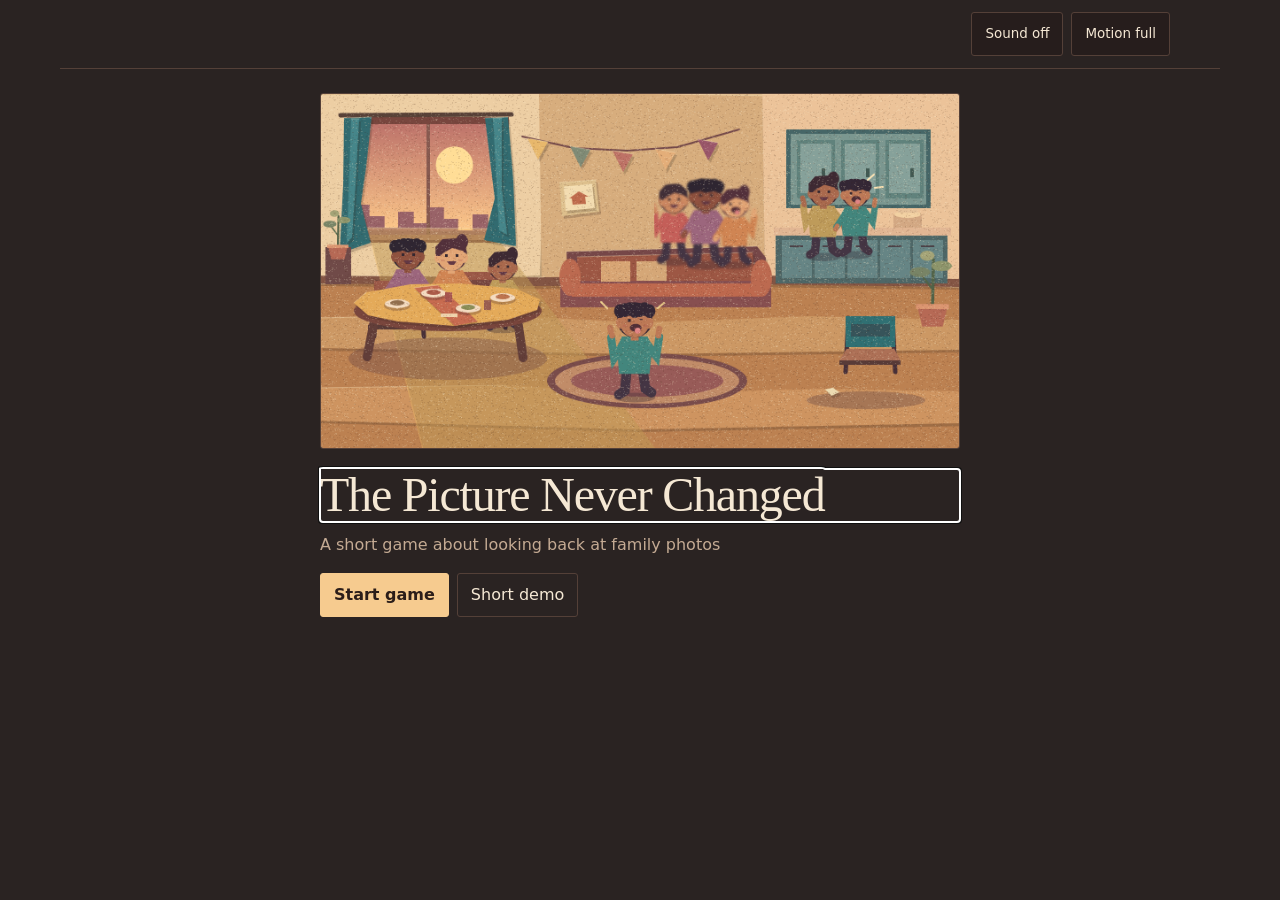
<file: index.html>
<!doctype html>
<html lang="en">
<head>
  <meta charset="utf-8">
  <meta name="viewport" content="width=device-width, initial-scale=1">
  <meta name="description" content="A short interactive story about family photographs and time.">
  <title>The Picture Never Changed</title>
  <link rel="stylesheet" href="./style.css">
</head>
<body>
  <header>
    <div class="brand">The Picture Never Changed</div>
    <div class="settings">
      <button id="sound" aria-pressed="false">Sound off</button>
      <button id="motion">Motion</button>
      <button id="restart" hidden>Restart</button>
    </div>
  </header>

  <main id="game"></main>

  <dialog id="reset">
    <p>Start over? This clears the photographs from this playthrough.</p>
    <form method="dialog" class="actions">
      <button value="cancel" autofocus>Keep playing</button>
      <button value="restart" class="primary">Start over</button>
    </form>
  </dialog>

  <script src="./rooms.js"></script>
  <script src="./game.js"></script>
</body>
</html>
</file>
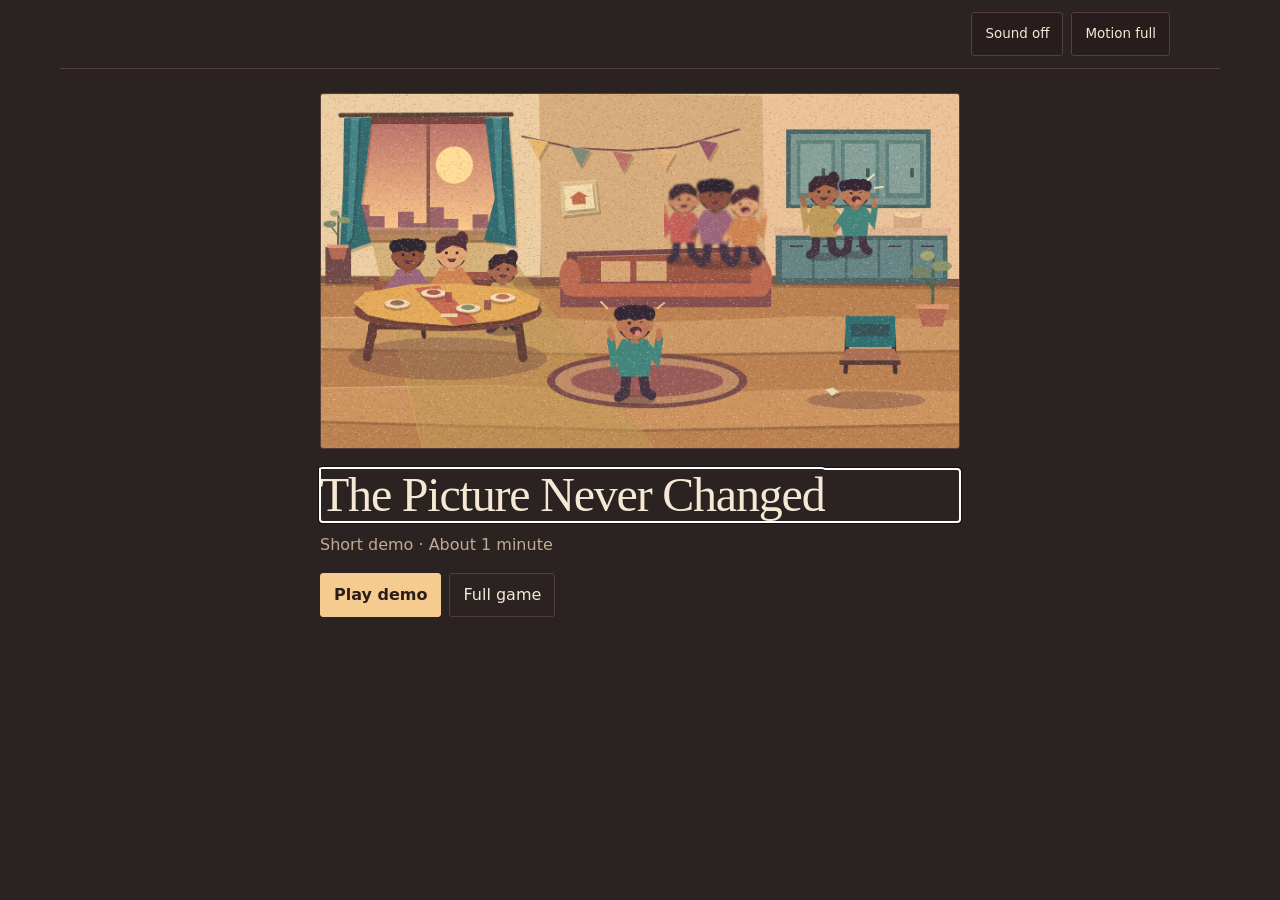
<file: demo.html>
<!doctype html>
<html lang="en">
<head>
  <meta charset="utf-8">
  <meta name="viewport" content="width=device-width, initial-scale=1">
  <meta http-equiv="refresh" content="0; url=./index.html?demo=1">
  <title>The Picture Never Changed | Teacher Demo</title>
</head>
<body>
  <p><a href="./index.html?demo=1">Launch the teacher demo</a></p>
</body>
</html>
</file>
<file: style.css>
:root{color-scheme:dark; --ink:#f5e8d4; --muted:#c4aa93; --edge:#544038; --accent:#f6cb8f; --panel:#261d1c}
*{box-sizing:border-box}
body{margin:0; background:radial-gradient(ellipse at 20% 0%,#392723,#1b1518 72%); color:var(--ink); font:16px/1.5 system-ui,sans-serif; min-height:100vh}
body[data-age="17"]{background:radial-gradient(ellipse at 20% 0%,#403046,#1c1725 72%); --panel:#282032; --edge:#594760}
body[data-age="25"]{background:radial-gradient(ellipse at 20% 0%,#273745,#151a24 72%); --panel:#1e2833; --edge:#455261}
header,main,footer{max-width:1160px; margin:auto; padding-inline:clamp(16px,4vw,50px)}
header{display:flex; justify-content:space-between; align-items:center; gap:16px; padding-block:20px; border-bottom:1px solid var(--edge)}
.brand,.eyebrow,footer{font:700 .78rem/1.5 ui-monospace,monospace; letter-spacing:.13em; text-transform:uppercase; color:var(--accent)}
.settings,.actions,.tabs,.moments{display:flex; gap:8px; flex-wrap:wrap}
button{font:inherit; color:inherit; background:var(--panel); border:1px solid var(--edge); border-radius:7px; padding:9px 13px; cursor:pointer; min-height:44px}
button:hover{border-color:var(--accent)}
button:disabled{opacity:.48; cursor:default}
button:focus-visible,canvas:focus-visible,a:focus-visible{outline:3px solid var(--accent); outline-offset:3px}
.download{display:inline-flex; align-items:center; padding:9px 13px; border:1px solid var(--edge); border-radius:7px; color:inherit; text-decoration:none}
.download:hover{border-color:var(--accent)}
.primary{background:var(--accent); color:#2b1d19; border-color:var(--accent); font-weight:750}
.on{border-color:var(--accent); color:var(--accent)}
.settings button{font-size:.84rem}
main{padding-block:clamp(24px,5vw,60px)}
.layout{display:grid; grid-template-columns:minmax(0,1.8fr) minmax(245px,1fr); gap:clamp(18px,4vw,44px); align-items:center}
h1,h2{font-family:Georgia,serif; font-weight:400; line-height:.98; letter-spacing:-.045em; margin:.25em 0 .35em}
h1{font-size:clamp(3.2rem,7.2vw,7rem)}
h2{font-size:clamp(2.5rem,5vw,4.5rem)}
p{margin:.65em 0 1em}
.muted{color:var(--muted)}
.scene{position:relative; overflow:hidden; border-radius:12px; border:1px solid var(--edge); background:#242027; box-shadow:0 18px 42px #0005}
canvas{width:100%; height:auto; display:block; image-rendering:pixelated; touch-action:none}
.camera{cursor:crosshair}
.photo{padding:12px 12px 21px; background:#efe2c8; color:#322521; border-radius:3px; box-shadow:0 14px 35px #0006; margin:0}
.photo img{display:block; width:100%; height:auto; aspect-ratio:3/2; image-rendering:pixelated; background:#31252b}
.photo figcaption{font:1.25rem/1.35 Georgia,serif; padding:14px 3px 0}
.film{display:flex; flex-wrap:wrap; gap:8px; margin:16px 0}
.film button{width:76px; height:59px; padding:4px; background:#efe2c8; border:2px solid #958169; border-radius:3px}
.film button.on{border-color:#f6cb8f; outline:2px solid #f6cb8f; outline-offset:2px}
.film img{width:100%; height:100%; object-fit:contain; image-rendering:pixelated}
.film button.seen::after{content:"✓"; position:absolute; right:3px; bottom:2px; color:#1d1716; background:#efe2c8; padding:0 3px; border-radius:2px; font-size:.8rem}
.film button{position:relative}
.choices{display:grid; gap:8px}
.choices button{text-align:left}
.strip{font-size:.85rem; margin-top:14px}
.strip button{font-size:inherit}
.quote{font:1.35rem/1.35 Georgia,serif}
.note{min-height:3em}
.dialogue{border-left:2px solid var(--accent); padding-left:14px}
.stage-title{margin-bottom:20px}
.stage-title h2{margin-bottom:12px}
.intro .scene{order:2}
.intro{grid-template-columns:1fr 1.22fr}
.intro p{max-width:34ch}
footer{color:var(--muted); border-top:1px solid var(--edge); padding-block:15px}
.flash{animation:flash .24s ease-out}
@keyframes flash{from{box-shadow:inset 0 0 0 100vmax #fff5}
to{box-shadow:inset 0 0 0 100vmax #fff0}
}
.scene::after{content:""; position:absolute; inset:0; pointer-events:none}
.scene.flash::after{animation:flash .24s ease-out}
dialog{background:var(--panel); color:var(--ink); border:1px solid var(--edge); border-radius:12px; padding:24px; max-width:min(92vw,430px)}
dialog::backdrop{background:#08070bba}
@media(max-width:720px){.layout,.intro{grid-template-columns:1fr; gap:20px}
.intro .scene{order:0}
header{align-items:flex-start; flex-direction:column; gap:8px; padding-block:13px}
.settings button{min-height:44px}
main{padding-block:22px}
.film button{width:58px; height:48px}
.camera-layout{align-items:start}
}
@media(prefers-reduced-motion:reduce){*{animation:none!important}
}
/* Keep the room and camera controls at the center of the screen. */
body { background: #2a2322; }
body[data-age="17"] { background: #2a2531; }
body[data-age="25"] { background: #212933; }
header { padding-block: 12px; }
main { padding-block: 24px; }
.brand { font: bold 1rem system-ui, sans-serif; letter-spacing: 0; text-transform: none; }
.eyebrow { font: .9rem system-ui, sans-serif; letter-spacing: 0; text-transform: none; }
h1, h2 { font-size: clamp(1.8rem, 4vw, 3rem); line-height: 1.1; letter-spacing: -.025em; }
button, .download, .scene { border-radius: 3px; }
.scene, .photo { box-shadow: none; }
.film { max-height: 200px; overflow-y: auto; padding: 3px; }

/* Camera chapters keep the room above a compact control strip. */
body[data-chapter="camera"] header,
body[data-chapter="present"] header {
  max-width: none;
  padding-inline: clamp(12px, 3vw, 38px);
}
body[data-chapter="camera"] main,
body[data-chapter="present"] main {
  max-width: none;
  padding: 0;
}
.camera-stage .scene {
  display: flex;
  justify-content: center;
  background: #171315;
  border: 0;
  border-radius: 0;
}
.camera-stage canvas {
  width: min(100%, max(280px, calc((100svh - 385px) * 1.8)));
  height: auto;
  image-rendering: auto;
}
.camera-controls {
  display: grid;
  grid-template-columns: minmax(0, 1fr) auto;
  align-items: center;
  gap: 8px 20px;
  padding: 14px clamp(12px, 3vw, 38px);
}
.camera-heading h2 { margin: 2px 0; }
.camera-heading .eyebrow {
  font-family: ui-monospace, monospace;
  letter-spacing: .06em;
}
.camera-instructions, .camera-controls .moments,
.camera-controls .film, .camera-controls .note {
  grid-column: 1 / -1;
  margin: 0;
}
.camera-controls .film:empty, .camera-controls .note:empty { display: none; }
.camera-controls .note { min-height: 0; }
@media (max-width: 600px) {
  .camera-controls { grid-template-columns: minmax(0, 1fr); }
  .camera-stage canvas {
    width: min(100%, max(220px, calc((100svh - 430px) * 1.8)));
  }
  .camera-controls { gap: 6px; padding-block: 10px; }
  .camera-heading h2 { font-size: 1.55rem; }
  .camera-controls .moments button { font-size: .83rem; padding-inline: 9px; }
}


body[data-chapter="title"] header { justify-content: flex-end; }
body[data-chapter="title"] .brand { display: none; }
.title-page { max-width: 640px; margin: 0 auto; }
.title-page .scene { margin-bottom: 20px; }
.title-page canvas { image-rendering: auto; }
.title-page h1 { margin-bottom: 8px; }
.camera-controls .film { flex-wrap: nowrap; overflow-x: auto; }
.camera-controls .film button { flex: 0 0 auto; }
.camera-controls .note { margin-bottom: 0; }

/* Compact-camera playback. The saved image is shown without a color filter. */
.playback {
  --panel: #354847;
  --edge: #708983;
  --accent: #c4dfaa;
  --muted: #d0dbd3;
  align-items: start;
  gap: 24px;
  background: #273535;
  border: 1px solid #657876;
  padding: clamp(10px, 2vw, 24px);
}
.playback-display {
  color: #e7f0e4;
  background: #111c1b;
  border: 1px solid #839994;
  padding: 9px;
}
.playback-status {
  display: flex;
  justify-content: space-between;
  padding: 5px 4px 10px;
  text-transform: uppercase;
  font: .85rem ui-monospace, monospace;
  letter-spacing: .08em;
  color: #c4dfaa;
}
.playback-display img {
  border: 1px solid #516764;
  image-rendering: auto;
}
.playback-display figcaption {
  font: 1rem/1.5 ui-monospace, monospace;
  padding: 12px 5px 4px;
}
.playback h2, .playback .eyebrow, .playback .tabs button {
  font-family: ui-monospace, monospace;
  letter-spacing: 0;
}
.playback h2 { font-size: clamp(1.35rem, 3vw, 2rem); }
.playback .film button {
  background: #111c1b;
  border-color: #708983;
}
.playback .film button.on {
  border-color: #c4dfaa;
  outline-color: #c4dfaa;
}
.playback .film button.seen::after { background: #c4dfaa; }
</file>
